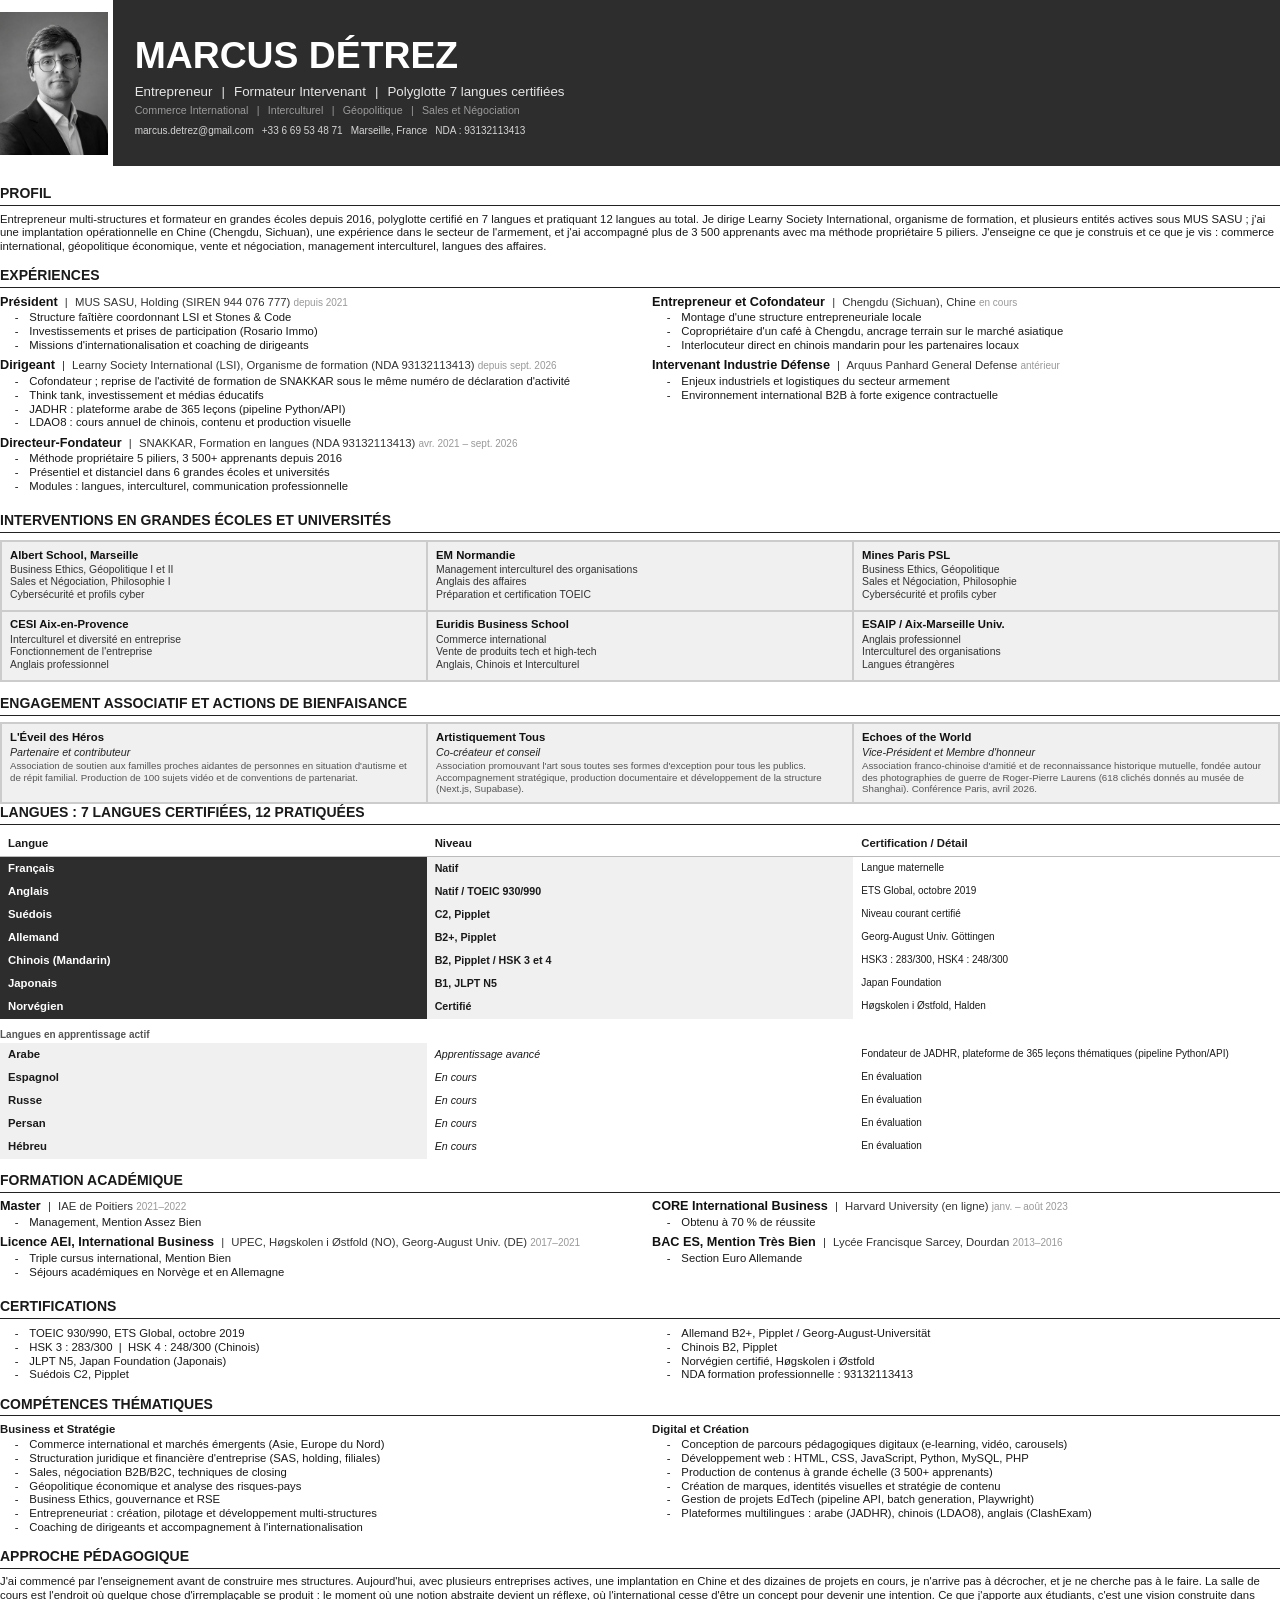
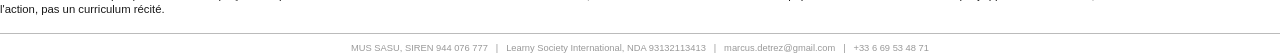
<file: cv/cv.html>
<!DOCTYPE html>
<!--
  Source du CV. Le PDF servi par le site (bouton « Télécharger mon CV ») se régénère depuis ce dossier avec :

  "/Applications/Google Chrome.app/Contents/MacOS/Google Chrome" --headless --no-pdf-header-footer \
    --print-to-pdf=../CERTIF/CV-Marcus-Detrez.pdf cv.html
-->
<html lang="fr">
<head>
<meta charset="utf-8">
<meta name="robots" content="noindex">
<title>CV — Marcus Détrez</title>
<style>
  @page { size: A4; margin: 12mm 12.7mm; }
  * { box-sizing: border-box; margin: 0; padding: 0; }
  body { font: 8.5pt/1.22 Arial, Helvetica, sans-serif; color: #1a1a1a; -webkit-print-color-adjust: exact; print-color-adjust: exact; }

  header { display: flex; align-items: center; gap: 4pt; margin-bottom: 14pt; }
  header img { width: 81pt; height: 107pt; object-fit: cover; }
  .bandeau { flex: 1; background: #2d2d2d; color: #fff; padding: 26pt 16pt 22pt; }
  .bandeau h1 { font-size: 28pt; line-height: 1.1; margin-bottom: 6pt; }
  .bandeau .l1 { font-size: 10pt; color: #e6e6e6; }
  .bandeau .l2 { font-size: 8pt; color: #9a9a9a; margin: 3pt 0 6pt; }
  .bandeau .l3 { font-size: 7.5pt; color: #d5d5d5; }
  .bandeau .l3 span { margin-right: 6pt; }
  .bandeau i { font-style: normal; margin: 0 4pt; }

  h2 { font-size: 10.5pt; text-transform: uppercase; border-bottom: 1.3pt solid #222; padding-bottom: 2pt; margin: 10pt 0 5pt; break-after: avoid; }
  .cols { display: grid; grid-template-columns: 1fr 1fr; column-gap: 18pt; }
  .exp { margin-bottom: 4pt; break-inside: avoid; }
  .exp h3 { font-size: 8.5pt; font-weight: normal; color: #333; }
  .exp h3 b { font-size: 9.5pt; color: #111; }
  .exp h3 i { font-style: normal; margin: 0 3pt; }
  .exp h3 time { font-size: 7.5pt; color: #999; }
  ul { list-style: none; padding-left: 22pt; margin-top: 1pt; }
  li { position: relative; }
  li::before { content: "-"; position: absolute; left: -11pt; }
  h4 { font-size: 8.5pt; margin-bottom: 1pt; }

  .cartes { display: grid; grid-template-columns: repeat(3, 1fr); border: .5pt solid #ccc; background: #f0f0f0; }
  .cartes > div { padding: 5pt 6pt 6pt; border: .5pt solid #ccc; font-size: 7.8pt; color: #333; break-inside: avoid; }
  .cartes b { display: block; font-size: 8.5pt; color: #111; margin-bottom: 1pt; }
  .cartes em { display: block; font-size: 8pt; color: #222; margin-bottom: 1pt; }
  .cartes p { font-size: 7.3pt; line-height: 1.15; color: #555; }

  .page2 { break-before: page; }
  .page2 h2:first-child { margin-top: 0; }
  table { width: 100%; border-collapse: collapse; table-layout: fixed; }
  th { text-align: left; padding: 4pt 6pt; border-bottom: .5pt solid #bbb; }
  td { padding: 3.5pt 6pt; font-size: 7.5pt; vertical-align: top; }
  tr.cert td:nth-child(1) { background: #2d2d2d; color: #fff; font-weight: bold; font-size: 8.5pt; }
  tr.cert td:nth-child(2) { background: #f0f0f0; font-weight: bold; font-size: 8pt; }
  tr.titre td { font-weight: bold; color: #555; padding: 8pt 0 1pt; }
  tr.actif td:nth-child(1) { background: #f0f0f0; font-weight: bold; font-size: 8.5pt; }
  tr.actif td:nth-child(2) { font-style: italic; font-size: 8pt; }

  footer { margin-top: 12pt; border-top: .5pt solid #bbb; padding-top: 7pt; text-align: center; font-size: 7pt; color: #999; }
  footer i { font-style: normal; margin: 0 4pt; }
</style>
</head>
<body>

<header>
  <img src="photo.jpg" alt="">
  <div class="bandeau">
    <h1>MARCUS DÉTREZ</h1>
    <div class="l1">Entrepreneur <i>|</i> Formateur Intervenant <i>|</i> Polyglotte 7 langues certifiées</div>
    <div class="l2">Commerce International <i>|</i> Interculturel <i>|</i> Géopolitique <i>|</i> Sales et Négociation</div>
    <div class="l3"><span>marcus.detrez@gmail.com</span><span>+33 6 69 53 48 71</span><span>Marseille, France</span><span>NDA : 93132113413</span></div>
  </div>
</header>

<h2>Profil</h2>
<p>Entrepreneur multi-structures et formateur en grandes écoles depuis 2016, polyglotte certifié en 7 langues et pratiquant 12 langues au total. Je dirige Learny Society International, organisme de formation, et plusieurs entités actives sous MUS SASU ; j'ai une implantation opérationnelle en Chine (Chengdu, Sichuan), une expérience dans le secteur de l'armement, et j'ai accompagné plus de 3 500 apprenants avec ma méthode propriétaire 5 piliers. J'enseigne ce que je construis et ce que je vis : commerce international, géopolitique économique, vente et négociation, management interculturel, langues des affaires.</p>

<h2>Expériences</h2>
<div class="cols">
  <div>
    <div class="exp">
      <h3><b>Président</b> <i>|</i> MUS SASU, Holding (SIREN 944 076 777) <time>depuis 2021</time></h3>
      <ul>
        <li>Structure faîtière coordonnant LSI et Stones &amp; Code</li>
        <li>Investissements et prises de participation (Rosario Immo)</li>
        <li>Missions d'internationalisation et coaching de dirigeants</li>
      </ul>
    </div>
    <div class="exp">
      <h3><b>Dirigeant</b> <i>|</i> Learny Society International (LSI), Organisme de formation (NDA 93132113413) <time>depuis sept. 2026</time></h3>
      <ul>
        <li>Cofondateur ; reprise de l'activité de formation de SNAKKAR sous le même numéro de déclaration d'activité</li>
        <li>Think tank, investissement et médias éducatifs</li>
        <li>JADHR : plateforme arabe de 365 leçons (pipeline Python/API)</li>
        <li>LDAO8 : cours annuel de chinois, contenu et production visuelle</li>
      </ul>
    </div>
    <div class="exp">
      <h3><b>Directeur-Fondateur</b> <i>|</i> SNAKKAR, Formation en langues (NDA 93132113413) <time>avr. 2021 – sept. 2026</time></h3>
      <ul>
        <li>Méthode propriétaire 5 piliers, 3 500+ apprenants depuis 2016</li>
        <li>Présentiel et distanciel dans 6 grandes écoles et universités</li>
        <li>Modules : langues, interculturel, communication professionnelle</li>
      </ul>
    </div>
  </div>
  <div>
    <div class="exp">
      <h3><b>Entrepreneur et Cofondateur</b> <i>|</i> Chengdu (Sichuan), Chine <time>en cours</time></h3>
      <ul>
        <li>Montage d'une structure entrepreneuriale locale</li>
        <li>Copropriétaire d'un café à Chengdu, ancrage terrain sur le marché asiatique</li>
        <li>Interlocuteur direct en chinois mandarin pour les partenaires locaux</li>
      </ul>
    </div>
    <div class="exp">
      <h3><b>Intervenant Industrie Défense</b> <i>|</i> Arquus Panhard General Defense <time>antérieur</time></h3>
      <ul>
        <li>Enjeux industriels et logistiques du secteur armement</li>
        <li>Environnement international B2B à forte exigence contractuelle</li>
      </ul>
    </div>
  </div>
</div>

<h2>Interventions en grandes écoles et universités</h2>
<div class="cartes">
  <div><b>Albert School, Marseille</b>Business Ethics, Géopolitique I et II<br>Sales et Négociation, Philosophie I<br>Cybersécurité et profils cyber</div>
  <div><b>EM Normandie</b>Management interculturel des organisations<br>Anglais des affaires<br>Préparation et certification TOEIC</div>
  <div><b>Mines Paris PSL</b>Business Ethics, Géopolitique<br>Sales et Négociation, Philosophie<br>Cybersécurité et profils cyber</div>
  <div><b>CESI Aix-en-Provence</b>Interculturel et diversité en entreprise<br>Fonctionnement de l'entreprise<br>Anglais professionnel</div>
  <div><b>Euridis Business School</b>Commerce international<br>Vente de produits tech et high-tech<br>Anglais, Chinois et Interculturel</div>
  <div><b>ESAIP / Aix-Marseille Univ.</b>Anglais professionnel<br>Interculturel des organisations<br>Langues étrangères</div>
</div>

<h2>Engagement associatif et actions de bienfaisance</h2>
<div class="cartes">
  <div><b>L'Éveil des Héros</b><em>Partenaire et contributeur</em><p>Association de soutien aux familles proches aidantes de personnes en situation d'autisme et de répit familial. Production de 100 sujets vidéo et de conventions de partenariat.</p></div>
  <div><b>Artistiquement Tous</b><em>Co-créateur et conseil</em><p>Association promouvant l'art sous toutes ses formes d'exception pour tous les publics. Accompagnement stratégique, production documentaire et développement de la structure (Next.js, Supabase).</p></div>
  <div><b>Echoes of the World</b><em>Vice-Président et Membre d'honneur</em><p>Association franco-chinoise d'amitié et de reconnaissance historique mutuelle, fondée autour des photographies de guerre de Roger-Pierre Laurens (618 clichés donnés au musée de Shanghai). Conférence Paris, avril 2026.</p></div>
</div>

<div class="page2">
<h2>Langues : 7 langues certifiées, 12 pratiquées</h2>
<table>
  <tr><th>Langue</th><th>Niveau</th><th>Certification / Détail</th></tr>
  <tr class="cert"><td>Français</td><td>Natif</td><td>Langue maternelle</td></tr>
  <tr class="cert"><td>Anglais</td><td>Natif / TOEIC 930/990</td><td>ETS Global, octobre 2019</td></tr>
  <tr class="cert"><td>Suédois</td><td>C2, Pipplet</td><td>Niveau courant certifié</td></tr>
  <tr class="cert"><td>Allemand</td><td>B2+, Pipplet</td><td>Georg-August Univ. Göttingen</td></tr>
  <tr class="cert"><td>Chinois (Mandarin)</td><td>B2, Pipplet / HSK 3 et 4</td><td>HSK3 : 283/300, HSK4 : 248/300</td></tr>
  <tr class="cert"><td>Japonais</td><td>B1, JLPT N5</td><td>Japan Foundation</td></tr>
  <tr class="cert"><td>Norvégien</td><td>Certifié</td><td>Høgskolen i Østfold, Halden</td></tr>
  <tr class="titre"><td colspan="3">Langues en apprentissage actif</td></tr>
  <tr class="actif"><td>Arabe</td><td>Apprentissage avancé</td><td>Fondateur de JADHR, plateforme de 365 leçons thématiques (pipeline Python/API)</td></tr>
  <tr class="actif"><td>Espagnol</td><td>En cours</td><td>En évaluation</td></tr>
  <tr class="actif"><td>Russe</td><td>En cours</td><td>En évaluation</td></tr>
  <tr class="actif"><td>Persan</td><td>En cours</td><td>En évaluation</td></tr>
  <tr class="actif"><td>Hébreu</td><td>En cours</td><td>En évaluation</td></tr>
</table>

<h2>Formation académique</h2>
<div class="cols">
  <div>
    <div class="exp">
      <h3><b>Master</b> <i>|</i> IAE de Poitiers <time>2021–2022</time></h3>
      <ul><li>Management, Mention Assez Bien</li></ul>
    </div>
    <div class="exp">
      <h3><b>Licence AEI, International Business</b> <i>|</i> UPEC, Høgskolen i Østfold (NO), Georg-August Univ. (DE) <time>2017–2021</time></h3>
      <ul>
        <li>Triple cursus international, Mention Bien</li>
        <li>Séjours académiques en Norvège et en Allemagne</li>
      </ul>
    </div>
  </div>
  <div>
    <div class="exp">
      <h3><b>CORE International Business</b> <i>|</i> Harvard University (en ligne) <time>janv. – août 2023</time></h3>
      <ul><li>Obtenu à 70 % de réussite</li></ul>
    </div>
    <div class="exp">
      <h3><b>BAC ES, Mention Très Bien</b> <i>|</i> Lycée Francisque Sarcey, Dourdan <time>2013–2016</time></h3>
      <ul><li>Section Euro Allemande</li></ul>
    </div>
  </div>
</div>

<h2>Certifications</h2>
<div class="cols">
  <ul>
    <li>TOEIC 930/990, ETS Global, octobre 2019</li>
    <li>HSK 3 : 283/300 &nbsp;|&nbsp; HSK 4 : 248/300 (Chinois)</li>
    <li>JLPT N5, Japan Foundation (Japonais)</li>
    <li>Suédois C2, Pipplet</li>
  </ul>
  <ul>
    <li>Allemand B2+, Pipplet / Georg-August-Universität</li>
    <li>Chinois B2, Pipplet</li>
    <li>Norvégien certifié, Høgskolen i Østfold</li>
    <li>NDA formation professionnelle : 93132113413</li>
  </ul>
</div>

<h2>Compétences thématiques</h2>
<div class="cols">
  <div>
    <h4>Business et Stratégie</h4>
    <ul>
      <li>Commerce international et marchés émergents (Asie, Europe du Nord)</li>
      <li>Structuration juridique et financière d'entreprise (SAS, holding, filiales)</li>
      <li>Sales, négociation B2B/B2C, techniques de closing</li>
      <li>Géopolitique économique et analyse des risques-pays</li>
      <li>Business Ethics, gouvernance et RSE</li>
      <li>Entrepreneuriat : création, pilotage et développement multi-structures</li>
      <li>Coaching de dirigeants et accompagnement à l'internationalisation</li>
    </ul>
  </div>
  <div>
    <h4>Digital et Création</h4>
    <ul>
      <li>Conception de parcours pédagogiques digitaux (e-learning, vidéo, carousels)</li>
      <li>Développement web : HTML, CSS, JavaScript, Python, MySQL, PHP</li>
      <li>Production de contenus à grande échelle (3 500+ apprenants)</li>
      <li>Création de marques, identités visuelles et stratégie de contenu</li>
      <li>Gestion de projets EdTech (pipeline API, batch generation, Playwright)</li>
      <li>Plateformes multilingues : arabe (JADHR), chinois (LDAO8), anglais (ClashExam)</li>
    </ul>
  </div>
</div>

<h2>Approche pédagogique</h2>
<p>J'ai commencé par l'enseignement avant de construire mes structures. Aujourd'hui, avec plusieurs entreprises actives, une implantation en Chine et des dizaines de projets en cours, je n'arrive pas à décrocher, et je ne cherche pas à le faire. La salle de cours est l'endroit où quelque chose d'irremplaçable se produit : le moment où une notion abstraite devient un réflexe, où l'international cesse d'être un concept pour devenir une intention. Ce que j'apporte aux étudiants, c'est une vision construite dans l'action, pas un curriculum récité.</p>

<footer>MUS SASU, SIREN 944 076 777 <i>|</i> Learny Society International, NDA 93132113413 <i>|</i> marcus.detrez@gmail.com <i>|</i> +33 6 69 53 48 71</footer>
</div>

</body>
</html>
</file>
